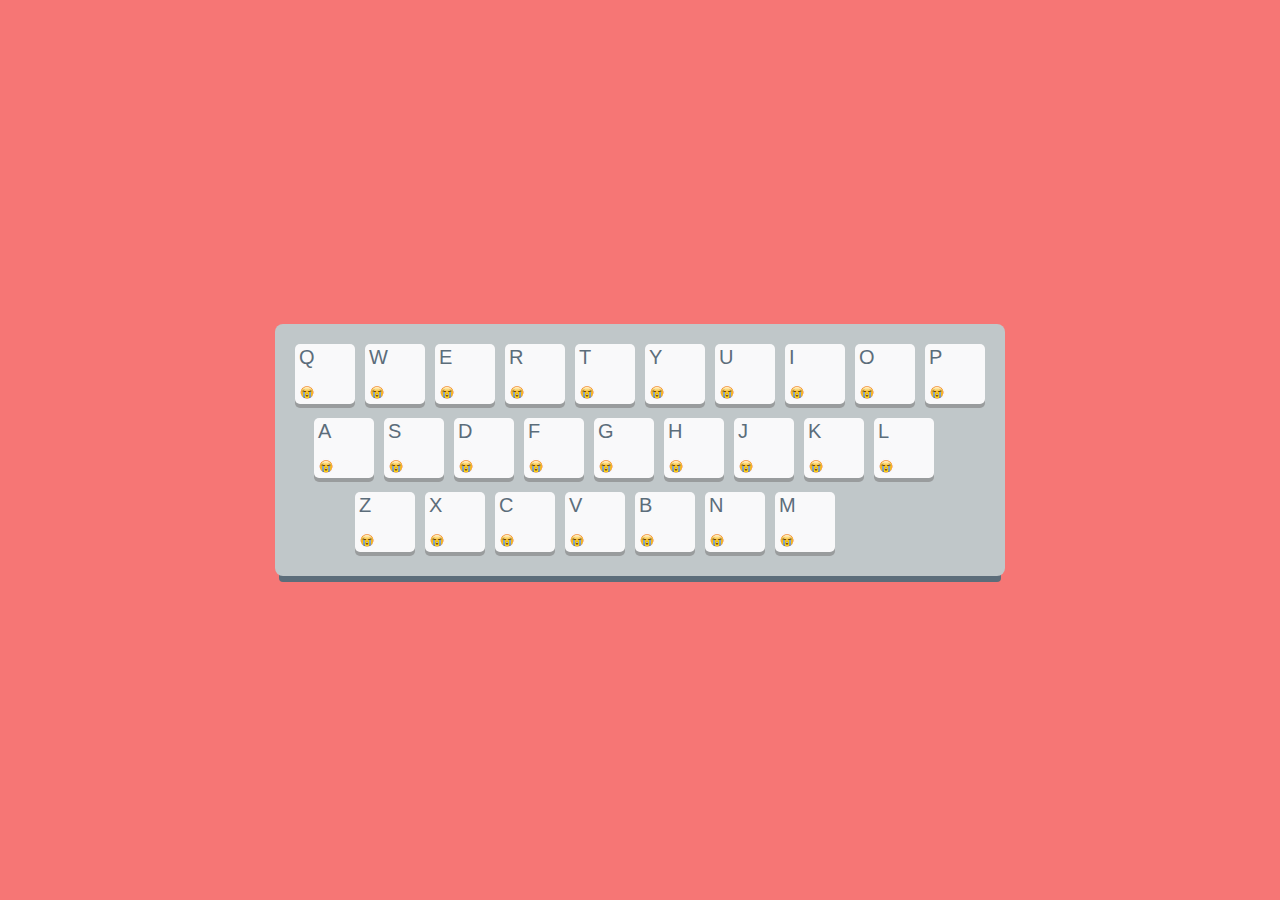
<file: nav-demo/index.html>
<!DOCTYPE html>
<html lang="en">
<head>
    <meta charset="UTF-8">
    <link rel="stylesheet" href="style.css">
    <title>My Nav</title>
</head>
<body>
    <header></header>
    <main>
        <div id="container" class="wrapper"></div>
    </main>
    <footer></footer>
    <script src="./main.js"></script>
</body>
</html>
</file>
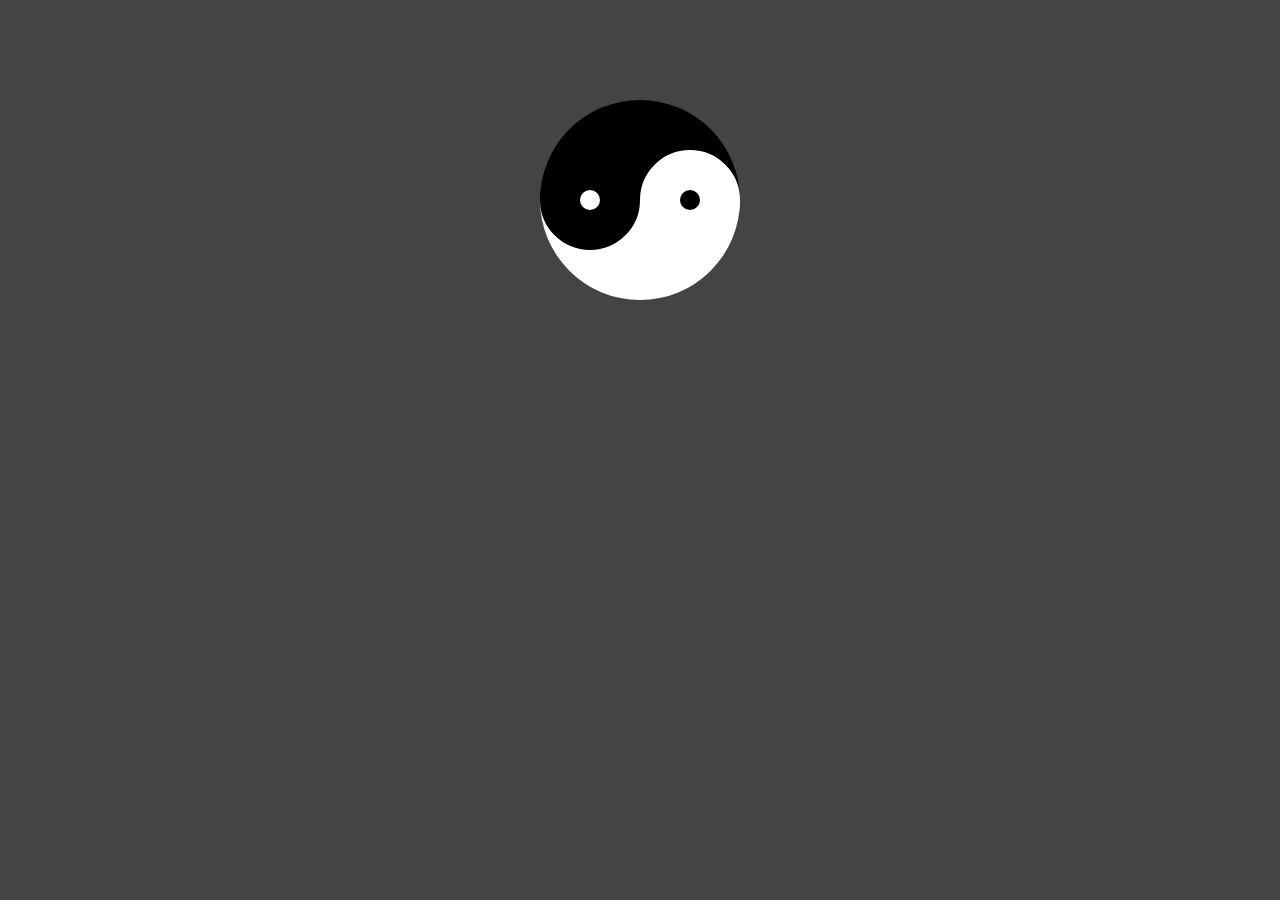
<file: draw/yingyang.html>
<!DOCTYPE html>
<html lang="en">
<head>
    <title>A Spin Yingyang </title>
    <style>
        body{
            background-color: #444;
        }
        #yingyang{
            width: 200px;
            height: 200px;
            border-radius: 50%;
            background: linear-gradient(to bottom, rgba(0,0,0,1) 0%,rgba(0,0,0,1) 50%,rgba(0,0,0,1) 50%,rgba(255,255,255,1) 50%,rgba(255,255,255,1) 100%); 
            position: relative;
            margin: 100px auto ;
            animation: spin 3s linear infinite;
        }
        #yingyang::before{
            content:'';
            width: 20px;
            height: 20px;
            border-radius: 50%;
            border: 40px solid black;
            background:white;
            position: absolute;
            top: 50px;
        }
        #yingyang::after{
            content:'';
            width: 20px;
            height: 20px;
            border-radius: 50%;
            border: 40px solid white;
            background:black;
            position: absolute;
            top: 50px;
            left:100px;
        }
        @keyframes spin{
            from{
                transform: rotate(0deg);
            }
            to{
                transform: rotate(360deg);
            }
        }
    </style>
</head>
<body>
    <div id="yingyang"></div>
</body>
</html>
</file>
<file: nav-demo/style.css>
*{
    margin: 0;
    padding: 0;
}

a{
    text-decoration: none;
}

body{
    background: #f67675;
}

/*让键盘居中*/
/*一般两种办法：1.变成内联元素，在它的父元素上加text-align：center；2.变成宽度确定的块级元素(不是很好的方法)*/
/*1.*/
#container{
    display: inline-block;
    padding: 10px 5px;
    border-radius: 8px;
    background: rgba(192,199,201,1);
    box-shadow: 0px 10px 0px -4px rgba(92,109,122,1);
}

main{
    /*让main和屏幕同高*/
    height: 100vh; /*vh: viewport height*/
    text-align: center;
    display: flex;
    justify-content: center;
    align-items: center;
}

#container > div:nth-child(2){
    margin-left: -22px;
}
#container > div:nth-child(3){
    margin-left: -80px;
}

kbd{
    display: inline-block; /*kbd是内联元素，改成inline-block后宽高才有用*/
    text-transform: uppercase; /*小写改大写*/
    position: relative;
}

kbd.key{
    background: #f9f9fa;
    border: none;
    color: #5c6d7a;
    width: 60px;
    height: 60px;
    border-radius: 5px;
    box-shadow: 0px 4px 0px 0px rgba(153,156,157,1);
    /*让字体居中*/
    /*display: inline-flex;
    align-items: center;
    justify-content: center;*/
    margin: 0 5px;
}

kbd .text{
    font-family: sans-serif;
    font-size: 20px;
    position: absolute;
    left: 4px;
    top: 2px;
}

kbd img{
    width: 16px;
    height: 16px;
    position: absolute;
    left: 4px;
    bottom: 4px;
}

/*让编辑按钮显示在按键的右下角*/
kbd > button{
    position: absolute;
    right: 0;
    bottom: 0;
    display: none;
}
/*当鼠标悬浮在按键上才显示按钮*/
kbd:hover > button{
    display: inline-block;
}

div.rowDiv{
    margin: 10px;
}
</file>
